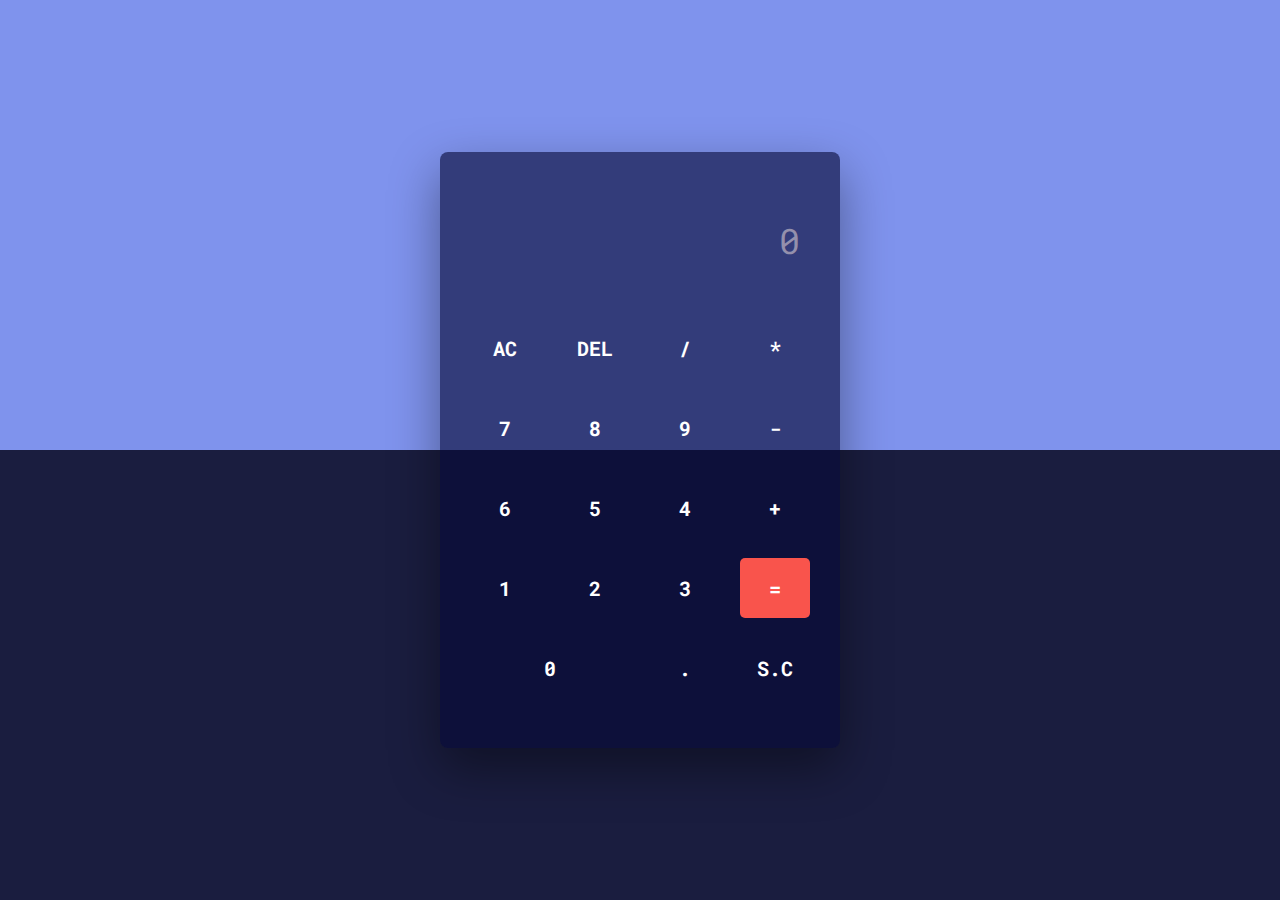
<file: Task_1_Calculator/index.html>
<!DOCTYPE html>
<html lang="en">
  <head>
    <meta name="viewport" content="width=device-width, initial-scale=1.0" />
    <title>Calculator</title>
    <!-- Google Font -->
    <link
      href="https://fonts.googleapis.com/css2?family=Roboto+Mono:wght@500&display=swap"
      rel="stylesheet"
    />
    <!-- Stylesheet -->
    <link rel="stylesheet" href="style.css" />
  </head>
  <body>
    <div class="calculator">
      <div class="display">
        <input type="text" placeholder="0" id="input" disabled />
      </div>
      <div class="buttons">
        <!-- Full Erase -->
        <input type="button" value="AC" id="clear" />
        <!-- Erase Single Value -->
        <input type="button" value="DEL" id="erase" />
        <input type="button" value="/" class="input-button" />
        <input type="button" value="*" class="input-button" />

        <input type="button" value="7" class="input-button" />
        <input type="button" value="8" class="input-button" />
        <input type="button" value="9" class="input-button" />
        <input type="button" value="-" class="input-button" />

        <input type="button" value="6" class="input-button" />
        <input type="button" value="5" class="input-button" />
        <input type="button" value="4" class="input-button" />
        <input type="button" value="+" class="input-button" />

        <input type="button" value="1" class="input-button" />
        <input type="button" value="2" class="input-button" />
        <input type="button" value="3" class="input-button" />

        <input type="button" value="=" id="equal" />
        <input type="button" value="0" class="input-button" />
        <input type="button" value="." class="input-button" />
        <button class="button1" title="Switch to Scientific Calculator" onclick="window.location.href='index1.html'">S.C</button>
        
        
        
        
      </div>
    </div>
    <!-- Script -->
    <script src="script.js"></script>
  </body>
</html>
</file>
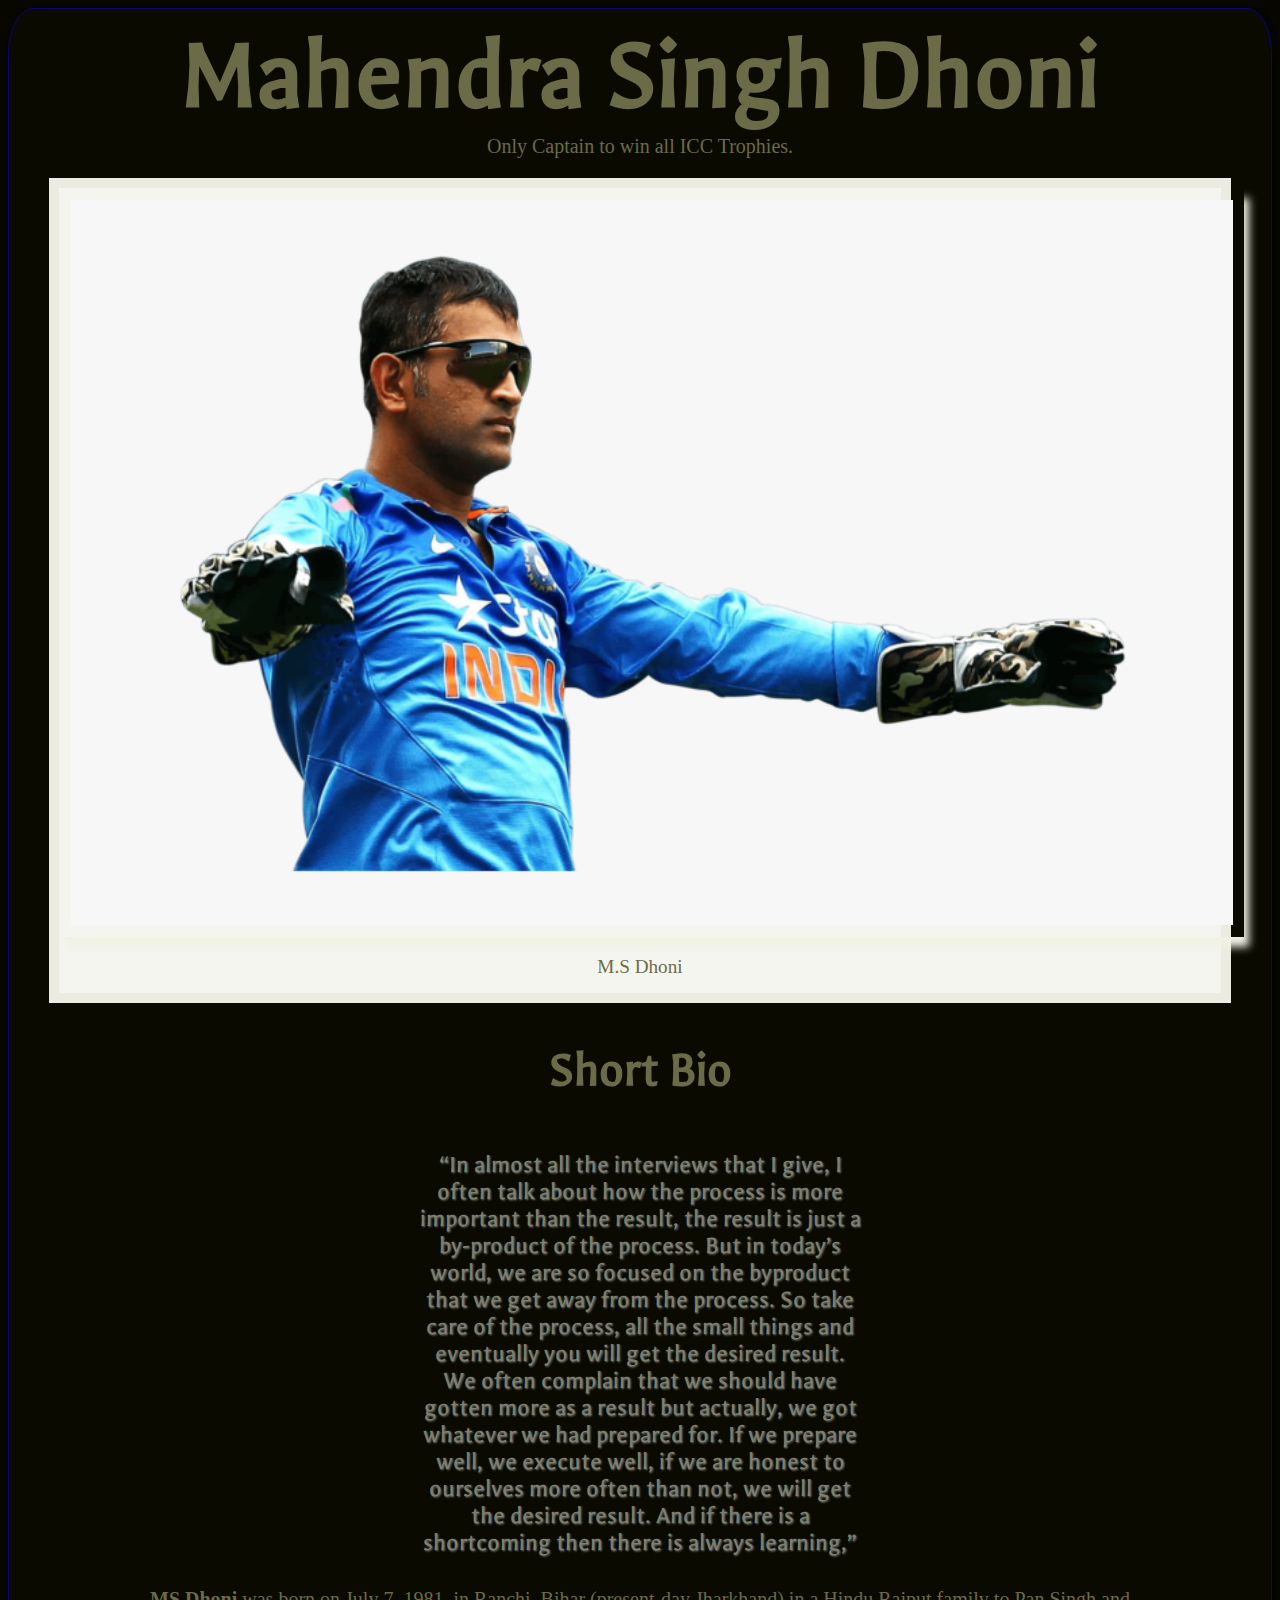
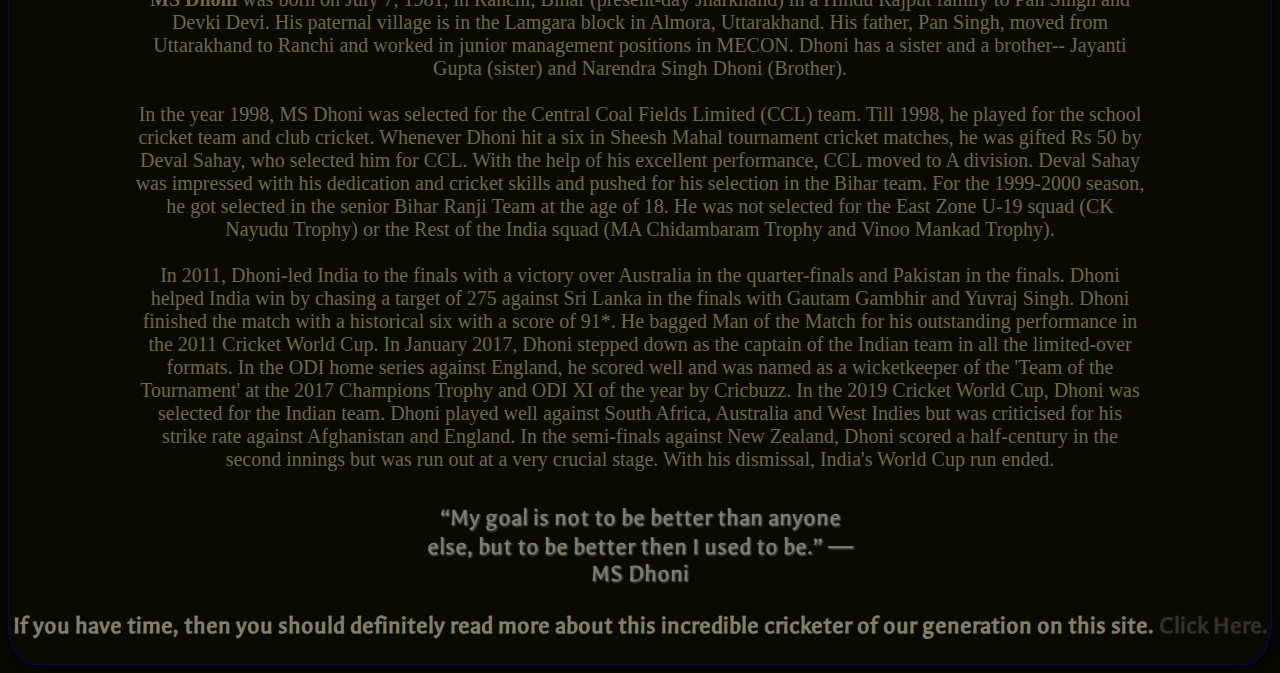
<file: Task_2_Tribute/index.html>
<!DOCTYPE html>
<html>
    <head>
        <meta name="viewport" content="width=device-width, initial-scale=1.0">
        <title>Tribute Page</title>

        <link rel="preconnect" href="https://fonts.gstatic.com">
        <link href="https://fonts.googleapis.com/css2?family=Galdeano&display=swap" rel="stylesheet">
        <link href="style.css" type="text/css" rel="stylesheet">
    </head>
    <body>
        <main id="main">
            <h1 id="title">Mahendra Singh Dhoni</h1>
            <p>Only Captain to win all ICC Trophies.</p>
                <figure id="img-div">
                    <img id="image" 
                        src="images/msd.png" 
                    alt="MSD">
                    <figcaption id="img-caption">
                       M.S Dhoni
                    </figcaption>
                </figure>
            <br>
            <section id="tribute-info">
                <h2>Short Bio</h2>
                <blockquote>
                    “In almost all the interviews that I give, I often talk about how the process is more important than the result, the result is just a by-product of the process. But in today’s world, we are so focused on the byproduct that we get away from the process. So take care of the process, all the small things and eventually you will get the desired result. We often complain that we should have gotten more as a result but actually, we got whatever we had prepared for. If we prepare well, we execute well, if we are honest to ourselves more often than not, we will get the desired result. And if there is a shortcoming then there is always learning,”
                </blockquote>
                <p>
                    <strong>MS Dhoni</strong>  was born on July 7, 1981, in Ranchi, Bihar (present-day Jharkhand) in a Hindu Rajput family to Pan Singh and Devki Devi. His paternal village is in the Lamgara block in Almora, Uttarakhand. His father, Pan Singh, moved from Uttarakhand to Ranchi and worked in junior management positions in MECON. Dhoni has a sister and a brother-- Jayanti Gupta (sister) and Narendra Singh Dhoni (Brother). 
                    <br><br>
                    In the year 1998, MS Dhoni was selected for the Central Coal Fields Limited (CCL) team. Till 1998, he played for the school cricket team and club cricket. Whenever Dhoni hit a six in Sheesh Mahal tournament cricket matches, he was gifted Rs 50 by Deval Sahay, who selected him for CCL. With the help of his excellent performance, CCL moved to A division. Deval Sahay was impressed with his dedication and cricket skills and pushed for his selection in the Bihar team. For the 1999-2000 season, he got selected in the senior Bihar Ranji Team at the age of 18. He was not selected for the East Zone U-19 squad (CK Nayudu Trophy) or the Rest of the India squad (MA Chidambaram Trophy and Vinoo Mankad Trophy).
                    <br><br>
                    In 2011, Dhoni-led India to the finals with a victory over Australia in the quarter-finals and Pakistan in the finals. Dhoni helped India win by chasing a target of 275 against Sri Lanka in the finals with Gautam Gambhir and Yuvraj Singh. Dhoni finished the match with a historical six with a score of 91*. He bagged Man of the Match for his outstanding performance in the 2011 Cricket World Cup. 

                    In January 2017, Dhoni stepped down as the captain of the Indian team in all the limited-over formats. In the ODI home series against England, he scored well and was named as a wicketkeeper of the 'Team of the Tournament' at the 2017 Champions Trophy and ODI XI of the year by Cricbuzz. 

                    In the 2019 Cricket World Cup, Dhoni was selected for the Indian team. Dhoni played well against South Africa, Australia and West Indies but was criticised for his strike rate against Afghanistan and England. In the semi-finals against New Zealand, Dhoni scored a half-century in the second innings but was run out at a very crucial stage. With his dismissal, India's World Cup run ended. 
                </p>

                <blockquote>
                    “My goal is not to be better than anyone else, but to be better then I used to be.” ― MS Dhoni
                </blockquote>

                <h3>
                    If you have time, then you should definitely read more about this incredible cricketer of our generation on this site.
                    <a id="tribute-link" target="_blank" href="https://bit.ly/3zLVluh">Click Here.</a>
                </h3>
            </section>
        </main>
    </body>
</html>
</file>
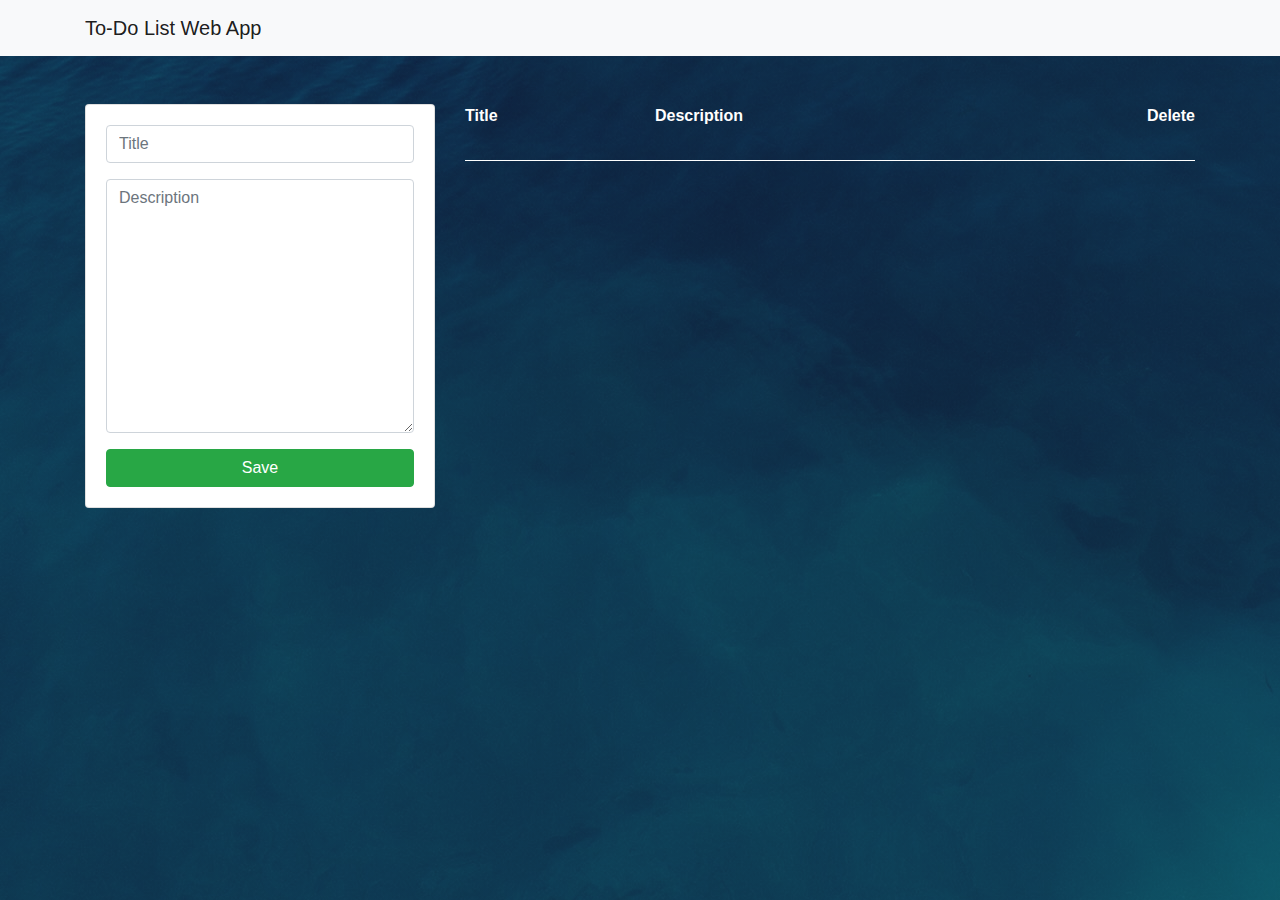
<file: Task_3_to-do-web-app/index.html>
<!doctype html>
<html lang="en">

<head>

    <meta charset="utf-8">
    <meta name="viewport" content="width=device-width, initial-scale=1, shrink-to-fit=no">

    <link rel="stylesheet" href="css/bootstrap.min.css">
    <link rel="stylesheet" href="css/style.css">

    <title>Todo List Web App </title>
</head>

<body>

    <nav class="navbar navbar-light bg-light">
        <div class="container">
            <a class="navbar-brand" href="#">To-Do List Web App</a>
        </div>
    </nav>

    <div class="container">
        <div class="row my-5">
            <div class="col-md-4">
                <div class="card">
                    <div class="card-body">
                        <form id="form-Task">
                            <div class="form-group">
                                <input type="text" id="title" class="form-control" maxlength="50" autocomplete="off"
                                    placeholder="Title" required>
                            </div>
                            <div class="form-group">
                                <textarea type="text" id="description" cols="30" rows="10" class="form-control"
                                    maxlength="500" autocomplete="off" placeholder="Description" required></textarea>
                            </div>
                            <button type="submit" class="btn btn-success btn-block">Save</button>
                        </form>
                    </div>

                </div>
            </div>

            <div class="col-md-8">
                <div class="row">
                    <div class="col-sm-3 text-left title-head">
                        <p class="font-weight-bold">Title</p>
                    </div>
                    <div class="col-sm-6 text-left desc-head">
                        <p class="font-weight-bold">Description</p>
                    </div>
                    <div class="col-sm-3 text-right del-head">
                        <p class="font-weight-bold">Delete</p>
                    </div>
                </div>
                <hr>
                <div id="tasks"></div>

            </div>

        </div>

    </div>

    <script src="js/app.js"></script>

</body>

</html>
</file>
<file: Task_1_Calculator/style.css>
* {
  padding: 0;
  margin: 0;
  box-sizing: border-box;
  font-family: "Roboto Mono", monospace;
}
body {
  height: 100vh;
  background: linear-gradient(to bottom, #7f93ed 50%, #1a1d3f 50%);
}
.calculator {
  width: 400px;
  background-color: #070a37a1;
  padding: 50px 30px;
  position: absolute;
  transform: translate(-50%, -50%);
  top: 50%;
  left: 50%;
  border-radius: 8px;
  box-shadow: 0 20px 50px rgba(0, 0, 0, 0.4);
}
.display {
  width: 100%;
}
.display input {
  width: 100%;
  padding: 15px 10px;
  text-align: right;
  border: none;
  background-color: transparent;
  color: #ffffff;
  font-size: 35px;
}
.display input::placeholder {
  color: #9490ac;
}
.buttons {
  display: grid;
  grid-template-columns: repeat(4, 1fr);
  grid-gap: 20px;
  margin-top: 40px;
}
.buttons input[type="button"],
.button1 {
  font-size: 20px;
  padding: 17px;
  border: none;
  background-color: transparent;
  color: #ffffff;
  cursor: pointer;
  border-radius: 5px;
  font-weight: bold;
}
.buttons input[type="button"]:hover,
.button1:hover {
  box-shadow: 0 8px 25px #9b9ea5;
}
input[type="button"]#equal {
  grid-row: span 1;
  background-color: #f9544c;
}
input[type="button"][value="0"] {
  grid-column: span 2;
}

.button1{
  border: none;
  width: auto;
  height: auto;
  background-color:none;
  transition: all ease-in-out 0.2s;
  cursor: pointer;
}
.button1:hover{
 
  background-color: rgb(99, 234, 36);
}
</file>
<file: Task_2_Tribute/style.css>
body{
    background-color: #070700;
    text-align: center;
}

#main {
    background-color: #0a0a00;
    border-radius: 2%;
    border: 1px solid #0b0575;
    box-shadow: 3px 3px 5px #030302;
}

#title, #tribute-info > h2, h3 {
    font-family:'Galdeano',sans-serif;
    color:#6b6b47;
    margin-top: 1%;
    font-size: 8vw;
}

p {
    font-family:'Lucida Sans';
    color: #6b6b47;
    margin-top : -5%;
    font-size: 20px;
}

#img-div{
    background-color: #f5f5f0;
    border:10px solid #ebebe0;
    margin-bottom: 10px;
}

img {
    box-shadow: 5px 10px 8px #f1f1e4;
    padding: 1%;
    width: 100%;
    height: auto;
    margin: auto;
}

#img-caption{
    margin:15px;
    font-family:Georgia, 'Times New Roman', Times, serif;
    font-size:larger;
    color: #6b6b47;
}

h3{
    color: #80806b;
    font-size:25px;
}

#tribute-info > h2{
    font-size: 50px;
}

#tribute-info > p{
    width: 80%;
    margin: 20px auto;
}

blockquote {
    color: #80806f;
    font-size: 25px;
    width: 35%;
    margin: auto;
    font-family:'Galdeano',sans-serif;
    padding: 1%;
    text-shadow: 1px 1px 2px #757574;
}

blockquote span{
    color:#31312d;
}

a{
    text-decoration: none;
    color: #31312d;
}

a:hover {
    color: #fcfcf5;
    background-color: #0f0f0d;
}
</file>
<file: Task_3_to-do-web-app/css/style.css>
body {
    background-image:
        linear-gradient(rgba(23, 24, 34, 0.600),
            rgba(23, 24, 34, 0.600)),
        url('../images/water-blue.jpg');
}

.title-head {
    color: white;
}

.desc-head {
    color: white;
}

.del-head {
    color: white;
}

hr {
    border-top: 1px solid white;
}
</file>
